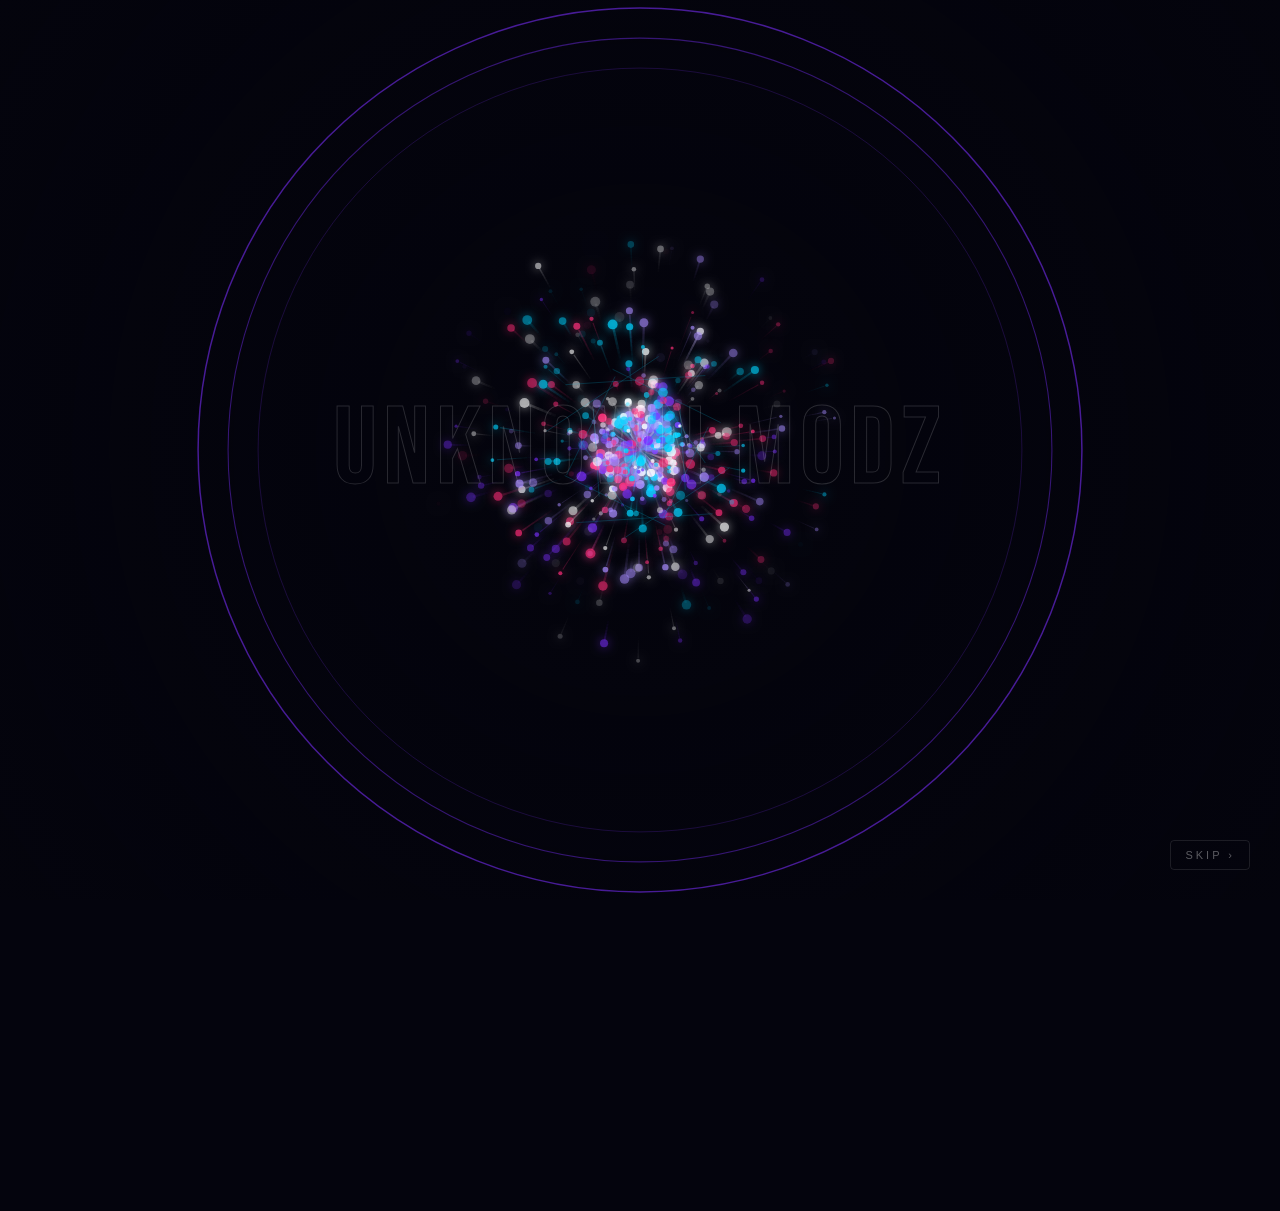
<file: index.html>
<!DOCTYPE html>
<html lang="en">
<head>
  <meta name="google-site-verification" content="dUpxBqPkc0jv7BOECKO9nQSs_ZZKmhiffMIIkvJnkdw"/>
  <meta charset="UTF-8"/>
  <meta name="viewport" content="width=device-width, initial-scale=1.0"/>
  <title>Unknown Modz | Pro Bio</title>
  <link rel="preconnect" href="https://fonts.googleapis.com"/>
  <link rel="preconnect" href="https://fonts.gstatic.com" crossorigin/>
  <link href="https://fonts.googleapis.com/css2?family=Bebas+Neue&family=Inter:wght@400;500;600&display=swap" rel="stylesheet"/>
  <link rel="stylesheet" href="shared.css"/>
</head>
<body>

<div id="intro">
  <canvas id="introCanvas"></canvas>
  <div class="intro-logo">Unknown Modz</div>
  <button class="skip-btn" id="skipBtn">Skip ›</button>
</div>
<canvas id="auroraCanvas"></canvas>

<div id="page">
  <section class="hero">
    <div class="avatar-ring">
      <img src="lg.png" alt="Unknown Modz" class="avatar-img">
    </div>
    <h1 class="brand-title">Unknown Modz</h1>
    <p class="brand-sub">Master Your Motion</p>
    <div class="v-pill">👁 Visitors <strong id="vCount">0</strong></div>
  </section>

  <div class="ad-banner">
    <script>
  atOptions = {
    'key' : '31e1a6d1e8211c3036435ed976a2d58b',
    'format' : 'iframe',
    'height' : 50,
    'width' : 320,
    'params' : {}
  };
</script>
<script src="https://www.highperformanceformat.com/31e1a6d1e8211c3036435ed976a2d58b/invoke.js"></script>
  </div>

  <nav class="links" aria-label="Unknown Modz links">

    <a href="store.html" class="link-tile tile-store">
      <span class="tile-emoji">🛒</span>
      <div class="tile-text">
        <span class="tile-name">Online Store</span>
        <span class="tile-desc">Gear up — shop the collection</span>
      </div>
      <span class="tile-arr">›</span>
    </a>

    <a href="https://www.tiktok.com/@unknownytfx?_r=1&_t=ZS-97TPPu79x5A"
       target="_blank" rel="noopener noreferrer" class="link-tile">
      <img src="tik.png" alt="" class="tile-icon" aria-hidden="true">
      <div class="tile-text">
        <span class="tile-name">TikTok</span>
        <span class="tile-desc">Short clips & motion highlights</span>
      </div>
      <span class="tile-arr">›</span>
    </a>

    <a href="youtube.html" class="link-tile">
      <img src="1782242330467.png" alt="" class="tile-icon" aria-hidden="true">
      <div class="tile-text">
        <span class="tile-name">YouTube</span>
        <span class="tile-desc">Full videos & tutorials</span>
      </div>
      <span class="tile-arr">›</span>
    </a>

    <a href="telegram.html" class="link-tile">
      <img src="tly.png" alt="" class="tile-icon" aria-hidden="true">
      <div class="tile-text">
        <span class="tile-name">Telegram</span>
        <span class="tile-desc">Join the community channels</span>
      </div>
      <span class="tile-arr">›</span>
    </a>

    <a href="https://www.instagram.com/unknownytmodz?igsh=MXc0OGJ6dTFmMGw5dw=="
       target="_blank" rel="noopener noreferrer" class="link-tile">
      <img src="ins.png" alt="" class="tile-icon" aria-hidden="true">
      <div class="tile-text">
        <span class="tile-name">Instagram</span>
        <span class="tile-desc">Photos, reels & stories</span>
      </div>
      <span class="tile-arr">›</span>
    </a>

  </nav>

  <div class="ad-banner" style="margin-top:24px;">
    <script>
  atOptions = {
    'key' : '5bdd6b3f37a7d85fe89e532fd4f8c46f',
    'format' : 'iframe',
    'height' : 250,
    'width' : 300,
    'params' : {}
  };
</script>
<script src="https://www.highperformanceformat.com/5bdd6b3f37a7d85fe89e532fd4f8c46f/invoke.js"></script>
  </div>

  <footer class="foot">
    <span class="foot-tag">© Unknown Modz</span>
    <div class="foot-icons">
      <img src="ae.png" alt="" aria-hidden="true">
      <img src="am.png" alt="" aria-hidden="true">
    </div>
  </footer>
</div>

<script>window.COUNTER_KEY = 'unknownmodz_home_2024';</script>
<script src="shared.js"></script>
</body>
</html>
</file>
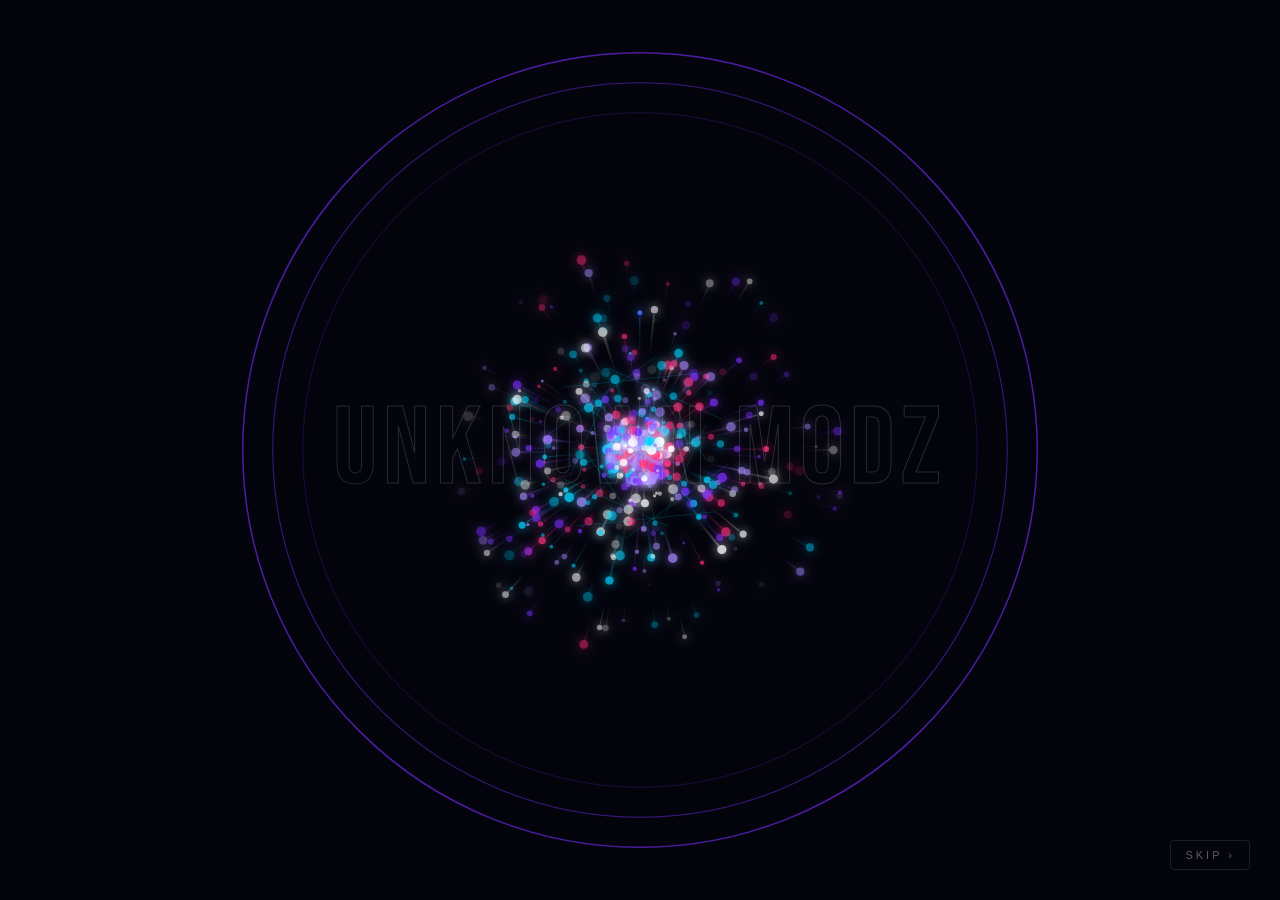
<file: store.html>
<!DOCTYPE html>
<html lang="en">
<head>
  <meta charset="UTF-8"/>
  <meta name="viewport" content="width=device-width, initial-scale=1.0"/>
  <title>Unknown Modz | Store</title>
  <link rel="preconnect" href="https://fonts.googleapis.com"/>
  <link rel="preconnect" href="https://fonts.gstatic.com" crossorigin/>
  <link href="https://fonts.googleapis.com/css2?family=Bebas+Neue&family=Inter:wght@400;500;600&display=swap" rel="stylesheet"/>
  <link rel="stylesheet" href="shared.css"/>
</head>
<body>

<div id="intro">
  <canvas id="introCanvas"></canvas>
  <div class="intro-logo">Unknown Modz</div>
  <button class="skip-btn" id="skipBtn">Skip ›</button>
</div>
<canvas id="auroraCanvas"></canvas>

<div id="page">

  <div class="ad-banner" style="margin-top:40px;">
    <script>
  atOptions = {
    'key' : '31e1a6d1e8211c3036435ed976a2d58b',
    'format' : 'iframe',
    'height' : 50,
    'width' : 320,
    'params' : {}
  };
</script>
<script src="https://www.highperformanceformat.com/31e1a6d1e8211c3036435ed976a2d58b/invoke.js"></script>
  </div>

  <section class="hero" style="padding-top:20px;">
    <div class="coming-soon-wrap">
      <div class="coming-soon-icon">🛒</div>
      <div class="coming-soon-title">Store Coming Soon</div>
      <p class="coming-soon-sub">Something big is being built. Stay tuned.</p>
      <a href="index.html" class="back-btn">‹ &nbsp; Back to Bio</a>
    </div>
  </section>

  <div class="ad-banner" style="margin-top:24px;">
    <script>
  atOptions = {
    'key' : '5bdd6b3f37a7d85fe89e532fd4f8c46f',
    'format' : 'iframe',
    'height' : 250,
    'width' : 300,
    'params' : {}
  };
</script>
<script src="https://www.highperformanceformat.com/5bdd6b3f37a7d85fe89e532fd4f8c46f/invoke.js"></script>
  </div>

  <footer class="foot">
    <span class="foot-tag">© Unknown Modz</span>
    <div class="foot-icons">
      <img src="ae.png" alt="" aria-hidden="true">
      <img src="am.png" alt="" aria-hidden="true">
    </div>
  </footer>
</div>

<script>window.COUNTER_KEY = 'unknownmodz_store_2024';</script>
<script src="shared.js"></script>
</body>
</html>
</file>
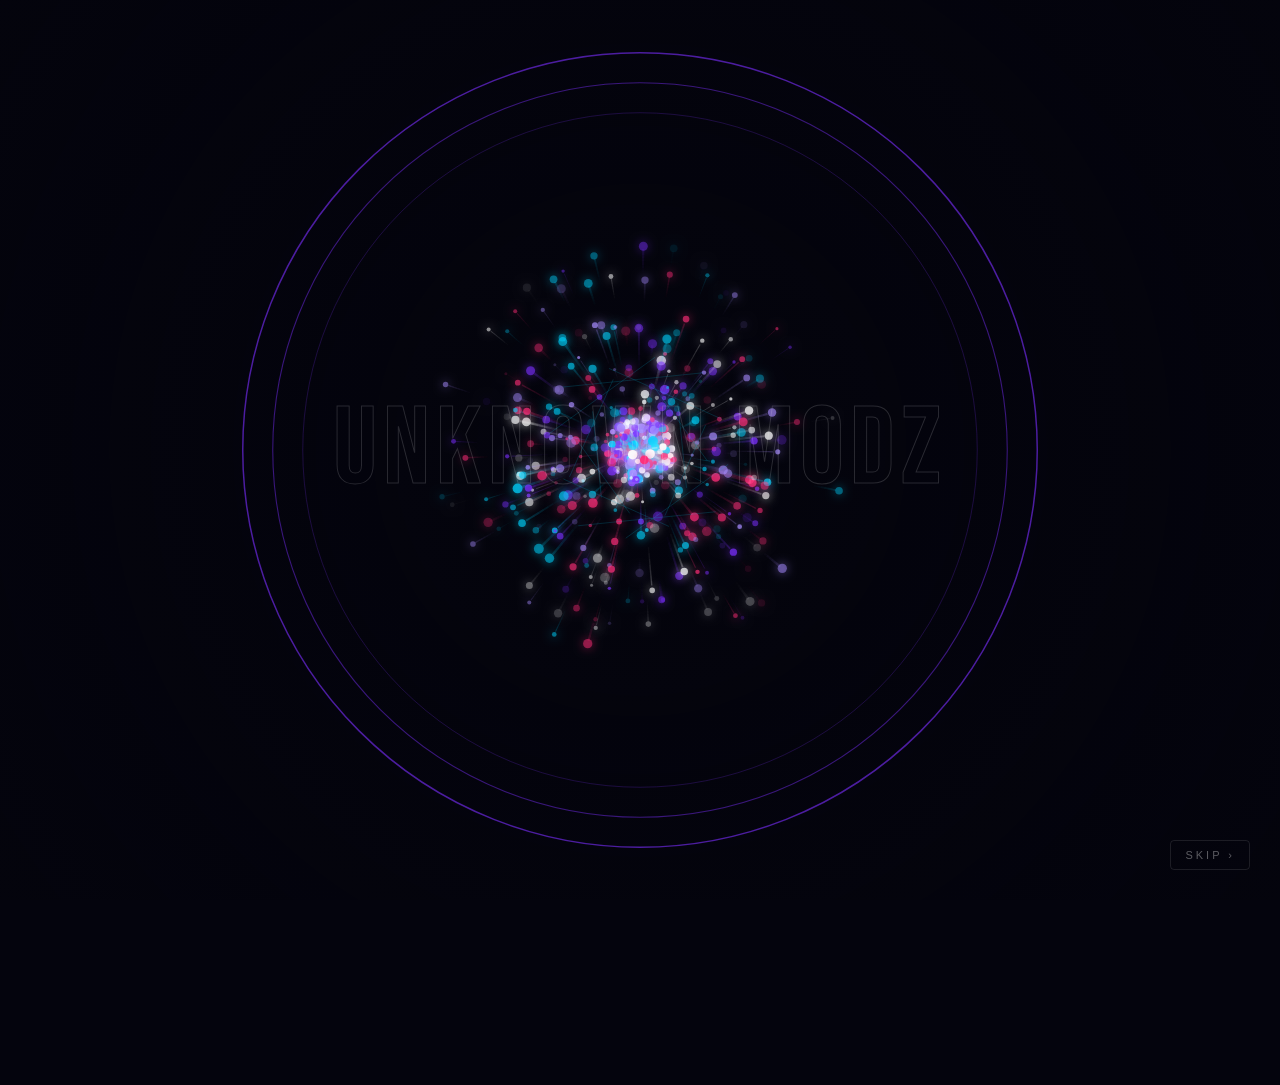
<file: telegram.html>
<!DOCTYPE html>
<html lang="en">
<head>
  <meta charset="UTF-8"/>
  <meta name="viewport" content="width=device-width, initial-scale=1.0"/>
  <title>Unknown Modz | Telegram</title>
  <link rel="preconnect" href="https://fonts.googleapis.com"/>
  <link rel="preconnect" href="https://fonts.gstatic.com" crossorigin/>
  <link href="https://fonts.googleapis.com/css2?family=Bebas+Neue&family=Inter:wght@400;500;600&display=swap" rel="stylesheet"/>
  <link rel="stylesheet" href="shared.css"/>
</head>
<body>

<div id="intro">
  <canvas id="introCanvas"></canvas>
  <div class="intro-logo">Unknown Modz</div>
  <button class="skip-btn" id="skipBtn">Skip ›</button>
</div>
<canvas id="auroraCanvas"></canvas>

<div id="page">

  <section class="hero" style="padding-top:50px; padding-bottom:0;">
    <div class="avatar-ring">
      <img src="lg.png" alt="Unknown Modz" class="avatar-img">
    </div>
    <div class="page-heading">Telegram Channels</div>
    <p class="page-sub">Pick a channel to join</p>
  </section>

  <div class="ad-banner">
    <script>
  atOptions = {
    'key' : '31e1a6d1e8211c3036435ed976a2d58b',
    'format' : 'iframe',
    'height' : 50,
    'width' : 320,
    'params' : {}
  };
</script>
<script src="https://www.highperformanceformat.com/31e1a6d1e8211c3036435ed976a2d58b/invoke.js"></script>
  </div>

  <nav class="links" aria-label="Telegram channels">

    <a href="https://unknownytmodz.github.io/unknown-modz-join"
       target="_blank" rel="noopener noreferrer" class="link-tile">
      <img src="tly.png" alt="" class="tile-icon" aria-hidden="true">
      <div class="tile-text">
        <span class="tile-name">Unknown Modz</span>
        <span class="tile-desc">Main community channel</span>
      </div>
      <span class="tile-arr">›</span>
    </a>

    <a href="https://t.me/+vuf8yM1tBYUzMDM1"
       target="_blank" rel="noopener noreferrer" class="link-tile">
      <img src="tly.png" alt="" class="tile-icon" aria-hidden="true">
      <div class="tile-text">
        <span class="tile-name">Unknown Src Store</span>
        <span class="tile-desc">All Games Modified Project</span>
      </div>
      <span class="tile-arr">›</span>
    </a>

    <a href="https://t.me/+j3DgF_qazftkODI1"
       target="_blank" rel="noopener noreferrer" class="link-tile">
      <img src="tly.png" alt="" class="tile-icon" aria-hidden="true">
      <div class="tile-text">
        <span class="tile-name">Unknown Fx</span>
        <span class="tile-desc">Effects, presets & exclusive packs</span>
      </div>
      <span class="tile-arr">›</span>
    </a>

    <a href="https://t.me/ApkHubGlobal"
       target="_blank" rel="noopener noreferrer" class="link-tile">
      <img src="tly.png" alt="" class="tile-icon" aria-hidden="true">
      <div class="tile-text">
        <span class="tile-name">Apk Hub</span>
        <span class="tile-desc">Latest APKs & mod releases</span>
      </div>
      <span class="tile-arr">›</span>
    </a>

  </nav>

  <div class="ad-banner" style="margin-top:24px;">
    <script>
  atOptions = {
    'key' : '5bdd6b3f37a7d85fe89e532fd4f8c46f',
    'format' : 'iframe',
    'height' : 250,
    'width' : 300,
    'params' : {}
  };
</script>
<script src="https://www.highperformanceformat.com/5bdd6b3f37a7d85fe89e532fd4f8c46f/invoke.js"></script>
  </div>

  <a href="index.html" class="back-btn" style="margin-top:8px;">‹ &nbsp; Back to Bio</a>

  <footer class="foot">
    <span class="foot-tag">© Unknown Modz</span>
    <div class="foot-icons">
      <img src="ae.png" alt="" aria-hidden="true">
      <img src="am.png" alt="" aria-hidden="true">
    </div>
  </footer>
</div>

<script>window.COUNTER_KEY = 'unknownmodz_telegram_2024';</script>
<script src="shared.js"></script>
</body>
</html>
</file>
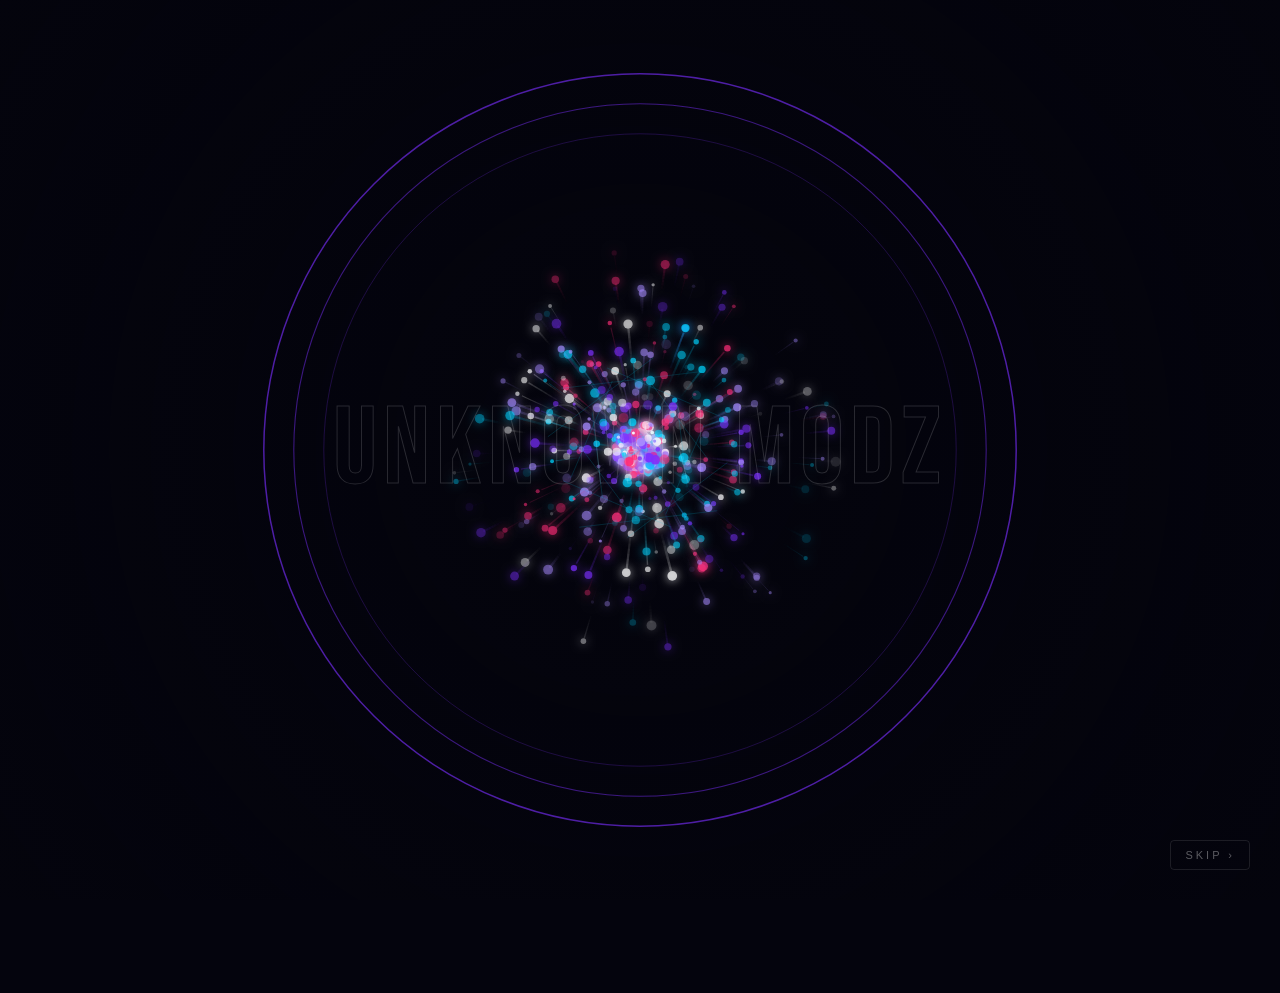
<file: youtube.html>
<!DOCTYPE html>
<html lang="en">
<head>
  <meta charset="UTF-8"/>
  <meta name="viewport" content="width=device-width, initial-scale=1.0"/>
  <title>Unknown Modz | YouTube</title>
  <link rel="preconnect" href="https://fonts.googleapis.com"/>
  <link rel="preconnect" href="https://fonts.gstatic.com" crossorigin/>
  <link href="https://fonts.googleapis.com/css2?family=Bebas+Neue&family=Inter:wght@400;500;600&display=swap" rel="stylesheet"/>
  <link rel="stylesheet" href="shared.css"/>
</head>
<body>

<div id="intro">
  <canvas id="introCanvas"></canvas>
  <div class="intro-logo">Unknown Modz</div>
  <button class="skip-btn" id="skipBtn">Skip ›</button>
</div>
<canvas id="auroraCanvas"></canvas>

<div id="page">

  <section class="hero" style="padding-top:50px; padding-bottom:0;">
    <div class="avatar-ring">
      <img src="lg.png" alt="Unknown Modz" class="avatar-img">
    </div>
    <div class="page-heading">YouTube Channels</div>
    <p class="page-sub">Choose your channel</p>
  </section>

  <div class="ad-banner">
    <script>
  atOptions = {
    'key' : '31e1a6d1e8211c3036435ed976a2d58b',
    'format' : 'iframe',
    'height' : 50,
    'width' : 320,
    'params' : {}
  };
</script>
<script src="https://www.highperformanceformat.com/31e1a6d1e8211c3036435ed976a2d58b/invoke.js"></script>
  </div>

  <nav class="links" aria-label="YouTube channels">

    <a href="https://www.youtube.com/results?search_query=Unkown+Modz"
       target="_blank" rel="noopener noreferrer" class="link-tile">
      <img src="1782242330467.png" alt="" class="tile-icon" aria-hidden="true">
      <div class="tile-text">
        <span class="tile-name">Unknown Modz</span>
        <span class="tile-desc">Main channel — mods, gameplay & more</span>
      </div>
      <span class="tile-arr">›</span>
    </a>

    <a href="https://www.youtube.com/results?search_query=UnknownEditsNo1"
       target="_blank" rel="noopener noreferrer" class="link-tile">
      <img src="1782242330467.png" alt="" class="tile-icon" aria-hidden="true">
      <div class="tile-text">
        <span class="tile-name">Unknown Edits</span>
        <span class="tile-desc">Cinematic edits & creative cuts</span>
      </div>
      <span class="tile-arr">›</span>
    </a>

    <a href="https://www.youtube.com/results?search_query=UnknownFxOfficial"
       target="_blank" rel="noopener noreferrer" class="link-tile">
      <img src="1782242330467.png" alt="" class="tile-icon" aria-hidden="true">
      <div class="tile-text">
        <span class="tile-name">Unknown Fx</span>
        <span class="tile-desc">Effects, presets & VFX tutorials</span>
      </div>
      <span class="tile-arr">›</span>
    </a>

  </nav>

  <div class="ad-banner" style="margin-top:24px;">
    <script>
  atOptions = {
    'key' : '5bdd6b3f37a7d85fe89e532fd4f8c46f',
    'format' : 'iframe',
    'height' : 250,
    'width' : 300,
    'params' : {}
  };
</script>
<script src="https://www.highperformanceformat.com/5bdd6b3f37a7d85fe89e532fd4f8c46f/invoke.js"></script>

  </div>

  <a href="index.html" class="back-btn" style="margin-top:8px;">‹ &nbsp; Back to Bio</a>

  <footer class="foot">
    <span class="foot-tag">© Unknown Modz</span>
    <div class="foot-icons">
      <img src="ae.png" alt="" aria-hidden="true">
      <img src="am.png" alt="" aria-hidden="true">
    </div>
  </footer>
</div>

<script>window.COUNTER_KEY = 'unknownmodz_youtube_2024';</script>
<script src="shared.js"></script>
</body>
</html>
</file>
<file: shared.css>
:root { --a:#7b2fff; --b:#00d4ff; --c:#ff2d78; --bg:#04040d; }
*,*::before,*::after{margin:0;padding:0;box-sizing:border-box;}
@media(prefers-reduced-motion:reduce){*,*::before,*::after{animation-duration:.01ms!important;transition-duration:.01ms!important;}}
html,body{width:100%;min-height:100%;background:var(--bg);overflow-x:hidden;}
body{font-family:'Inter',sans-serif;color:#fff;user-select:none;-webkit-user-select:none;}
#intro{position:fixed;inset:0;z-index:9999;display:flex;align-items:center;justify-content:center;background:var(--bg);transition:opacity .9s ease,visibility .9s ease;}
#intro.gone{opacity:0;visibility:hidden;pointer-events:none;}
#introCanvas{position:absolute;inset:0;width:100%;height:100%;}
.intro-logo{position:relative;z-index:2;font-family:'Bebas Neue',sans-serif;font-size:clamp(40px,12vw,110px);letter-spacing:6px;color:transparent;-webkit-text-stroke:1px rgba(255,255,255,.15);opacity:0;animation:logoReveal 1s ease forwards 1.6s;text-align:center;padding:0 20px;}
@keyframes logoReveal{0%{opacity:0;letter-spacing:30px;filter:blur(20px)}100%{opacity:1;letter-spacing:6px;filter:blur(0)}}
.skip-btn{position:absolute;bottom:30px;right:30px;z-index:10;font-size:11px;letter-spacing:3px;text-transform:uppercase;color:rgba(255,255,255,.35);background:none;border:1px solid rgba(255,255,255,.1);border-radius:4px;cursor:pointer;padding:8px 14px;transition:color .2s,border-color .2s;opacity:0;animation:fadeIn .4s ease forwards 2s;}
.skip-btn:hover{color:#fff;border-color:rgba(255,255,255,.4);}
@keyframes fadeIn{to{opacity:1}}
#auroraCanvas{position:fixed;inset:0;width:100%;height:100%;z-index:0;pointer-events:none;}
#page{position:relative;z-index:10;min-height:100vh;display:flex;flex-direction:column;align-items:center;padding:0 20px 60px;opacity:0;transition:opacity 1s ease;}
#page.visible{opacity:1;}
.hero{width:100%;max-width:480px;padding:60px 0 0;display:flex;flex-direction:column;align-items:center;text-align:center;}
.avatar-ring{position:relative;width:120px;height:120px;margin-bottom:28px;flex-shrink:0;}
.avatar-ring::before{content:'';position:absolute;inset:-4px;border-radius:50%;background:conic-gradient(from 0deg,var(--a),var(--b),var(--c),var(--a));animation:spinRing 4s linear infinite;}
.avatar-ring::after{content:'';position:absolute;inset:-4px;border-radius:50%;background:conic-gradient(from 0deg,var(--a),var(--b),var(--c),var(--a));filter:blur(14px);opacity:.6;animation:spinRing 4s linear infinite;}
@keyframes spinRing{to{transform:rotate(360deg)}}
.avatar-img{position:relative;z-index:2;width:100%;height:100%;border-radius:50%;object-fit:cover;border:3px solid var(--bg);}
.brand-title{font-family:'Bebas Neue',sans-serif;font-size:clamp(36px,10vw,72px);letter-spacing:4px;line-height:1;background:linear-gradient(135deg,#fff 0%,var(--b) 50%,var(--a) 100%);-webkit-background-clip:text;-webkit-text-fill-color:transparent;filter:drop-shadow(0 0 30px rgba(123,47,255,.5));margin-bottom:10px;}
.brand-sub{font-size:11px;letter-spacing:4px;text-transform:uppercase;color:rgba(255,255,255,.38);margin-bottom:32px;}
.v-pill{display:inline-flex;align-items:center;gap:8px;padding:7px 18px;border:1px solid rgba(123,47,255,.35);border-radius:999px;background:rgba(123,47,255,.08);font-size:12px;letter-spacing:1.5px;text-transform:uppercase;color:rgba(255,255,255,.45);margin-bottom:32px;backdrop-filter:blur(8px);}
.v-pill strong{color:var(--b);font-weight:700;}
.ad-banner{width:100%;max-width:480px;margin:0 0 16px;border-radius:12px;overflow:hidden;min-height:90px;background:rgba(255,255,255,.03);border:1px solid rgba(255,255,255,.06);display:flex;align-items:center;justify-content:center;}
.links{width:100%;max-width:480px;display:flex;flex-direction:column;gap:12px;}
.link-tile{position:relative;overflow:hidden;display:flex;align-items:center;text-decoration:none;color:#fff;padding:18px 22px;border-radius:16px;border:1px solid rgba(255,255,255,.08);background:rgba(255,255,255,.04);backdrop-filter:blur(12px);-webkit-backdrop-filter:blur(12px);transition:transform .2s,border-color .2s,background .2s;cursor:pointer;}
.link-tile::after{content:'';position:absolute;top:0;left:-100%;width:60%;height:100%;background:linear-gradient(90deg,transparent,rgba(255,255,255,.07),transparent);transform:skewX(-20deg);transition:left .45s ease;pointer-events:none;}
.link-tile:hover::after{left:150%;}
.link-tile:hover,.link-tile:focus-visible{transform:translateY(-3px) scale(1.01);border-color:rgba(123,47,255,.5);background:rgba(123,47,255,.1);outline:none;box-shadow:0 12px 40px rgba(123,47,255,.25),0 0 0 1px rgba(123,47,255,.2);}
.tile-store{background:linear-gradient(135deg,rgba(123,47,255,.15),rgba(0,212,255,.08));border-color:rgba(0,212,255,.25);}
.tile-store:hover{border-color:var(--b);box-shadow:0 12px 40px rgba(0,212,255,.2),0 0 0 1px rgba(0,212,255,.3);}
.tile-icon{width:42px;height:42px;margin-right:18px;flex-shrink:0;object-fit:contain;pointer-events:none;}
.tile-emoji{font-size:26px;margin-right:18px;flex-shrink:0;line-height:1;}
.tile-text{flex:1;display:flex;flex-direction:column;gap:2px;}
.tile-name{font-family:'Bebas Neue',sans-serif;font-size:20px;letter-spacing:2px;}
.tile-desc{font-size:11px;color:rgba(255,255,255,.35);letter-spacing:.5px;}
.tile-arr{font-size:18px;color:rgba(255,255,255,.25);transition:transform .2s,color .2s;flex-shrink:0;}
.link-tile:hover .tile-arr{transform:translateX(5px);color:var(--b);}
.coming-soon-wrap{width:100%;max-width:480px;text-align:center;padding:40px 20px;}
.coming-soon-icon{font-size:64px;margin-bottom:20px;}
.coming-soon-title{font-family:'Bebas Neue',sans-serif;font-size:clamp(32px,10vw,60px);letter-spacing:4px;background:linear-gradient(135deg,#fff,var(--b),var(--a));-webkit-background-clip:text;-webkit-text-fill-color:transparent;margin-bottom:12px;}
.coming-soon-sub{font-size:13px;color:rgba(255,255,255,.4);letter-spacing:2px;text-transform:uppercase;margin-bottom:36px;}
.back-btn{display:inline-flex;align-items:center;gap:8px;padding:12px 28px;border:1px solid rgba(0,212,255,.35);border-radius:999px;background:rgba(0,212,255,.07);color:rgba(255,255,255,.7);font-size:13px;letter-spacing:2px;text-transform:uppercase;text-decoration:none;cursor:pointer;transition:all .2s;backdrop-filter:blur(8px);}
.back-btn:hover{color:#fff;border-color:var(--b);background:rgba(0,212,255,.15);transform:translateY(-2px);}
.page-heading{font-family:'Bebas Neue',sans-serif;font-size:clamp(28px,8vw,52px);letter-spacing:4px;background:linear-gradient(135deg,#fff,var(--b));-webkit-background-clip:text;-webkit-text-fill-color:transparent;margin-bottom:6px;}
.page-sub{font-size:11px;letter-spacing:3px;text-transform:uppercase;color:rgba(255,255,255,.35);margin-bottom:32px;}
.foot{width:100%;max-width:480px;display:flex;align-items:center;justify-content:space-between;padding:36px 4px 0;}
.foot-tag{font-size:10px;letter-spacing:3px;text-transform:uppercase;color:rgba(255,255,255,.18);}
.foot-icons{display:flex;gap:10px;}
.foot-icons img{width:34px;height:34px;object-fit:contain;opacity:.4;filter:grayscale(50%);transition:opacity .2s,filter .2s;}
.foot-icons img:hover{opacity:.85;filter:grayscale(0%);}
</file>
